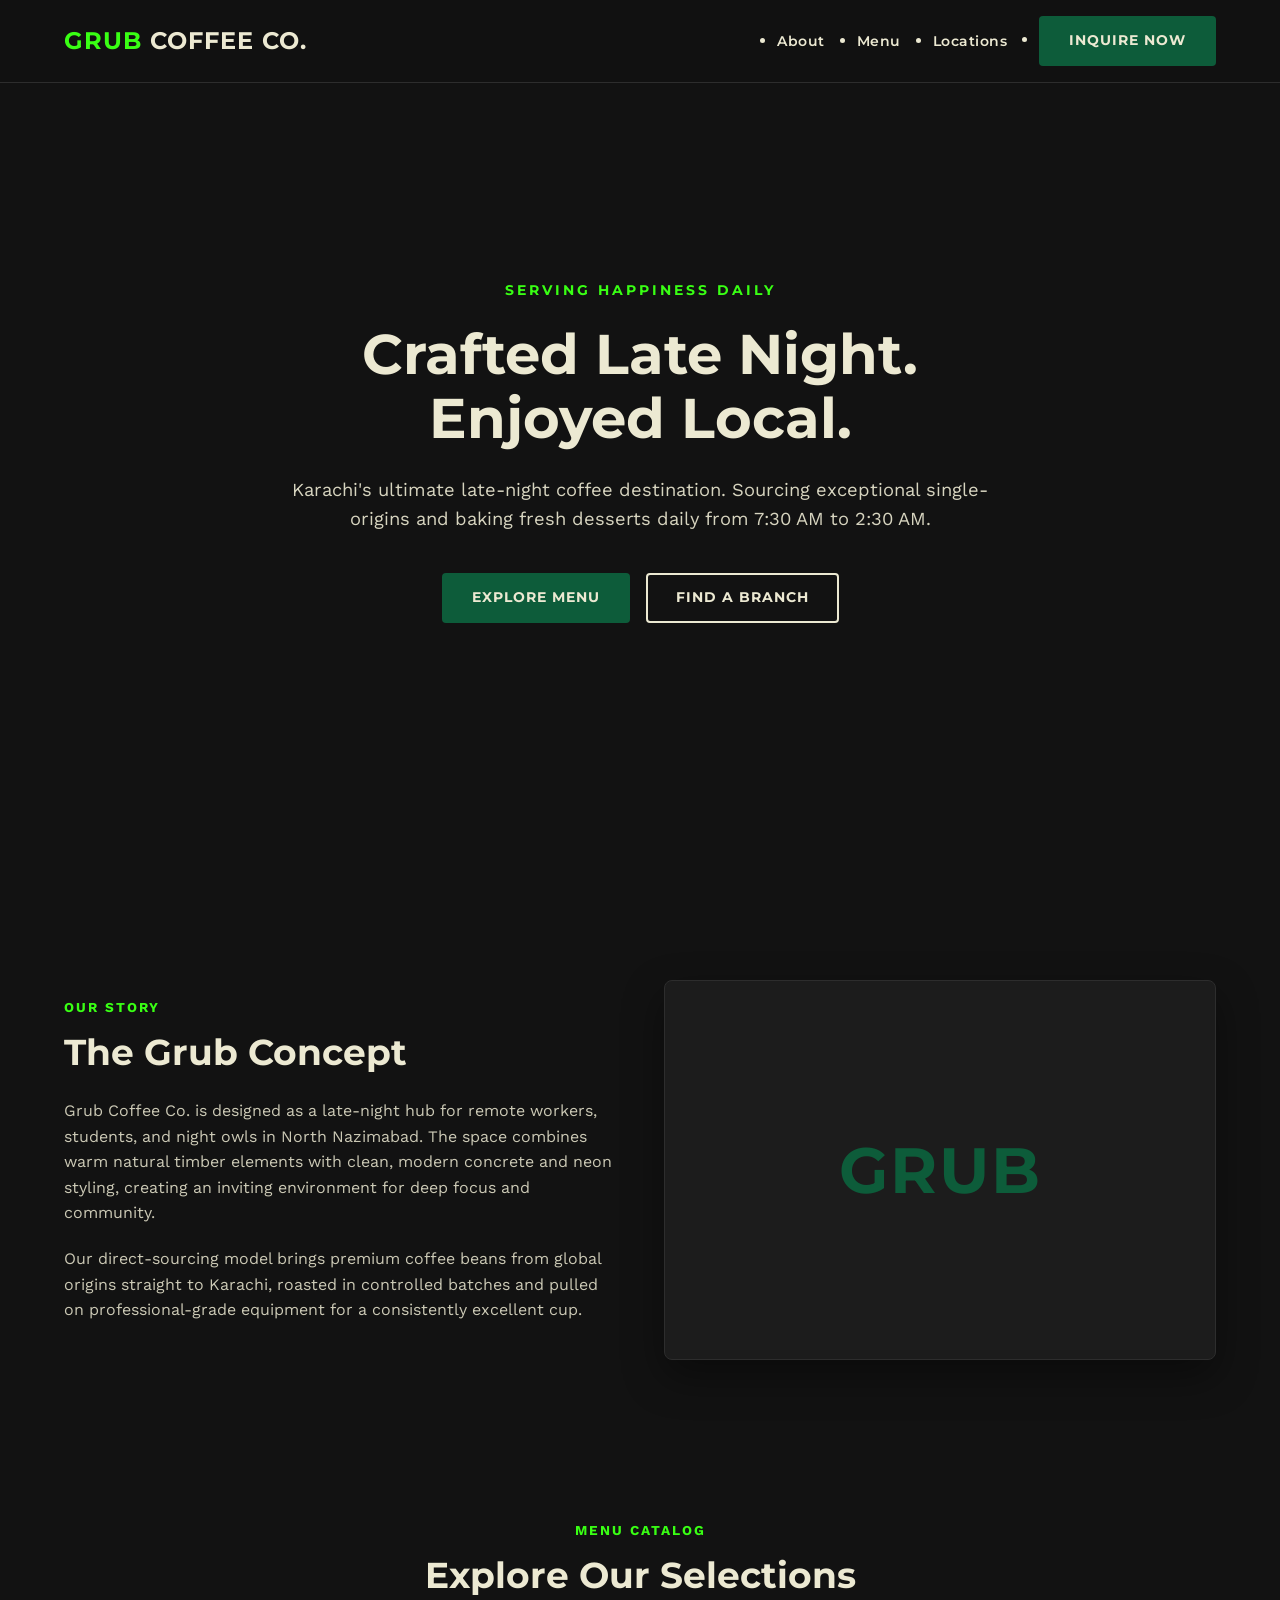
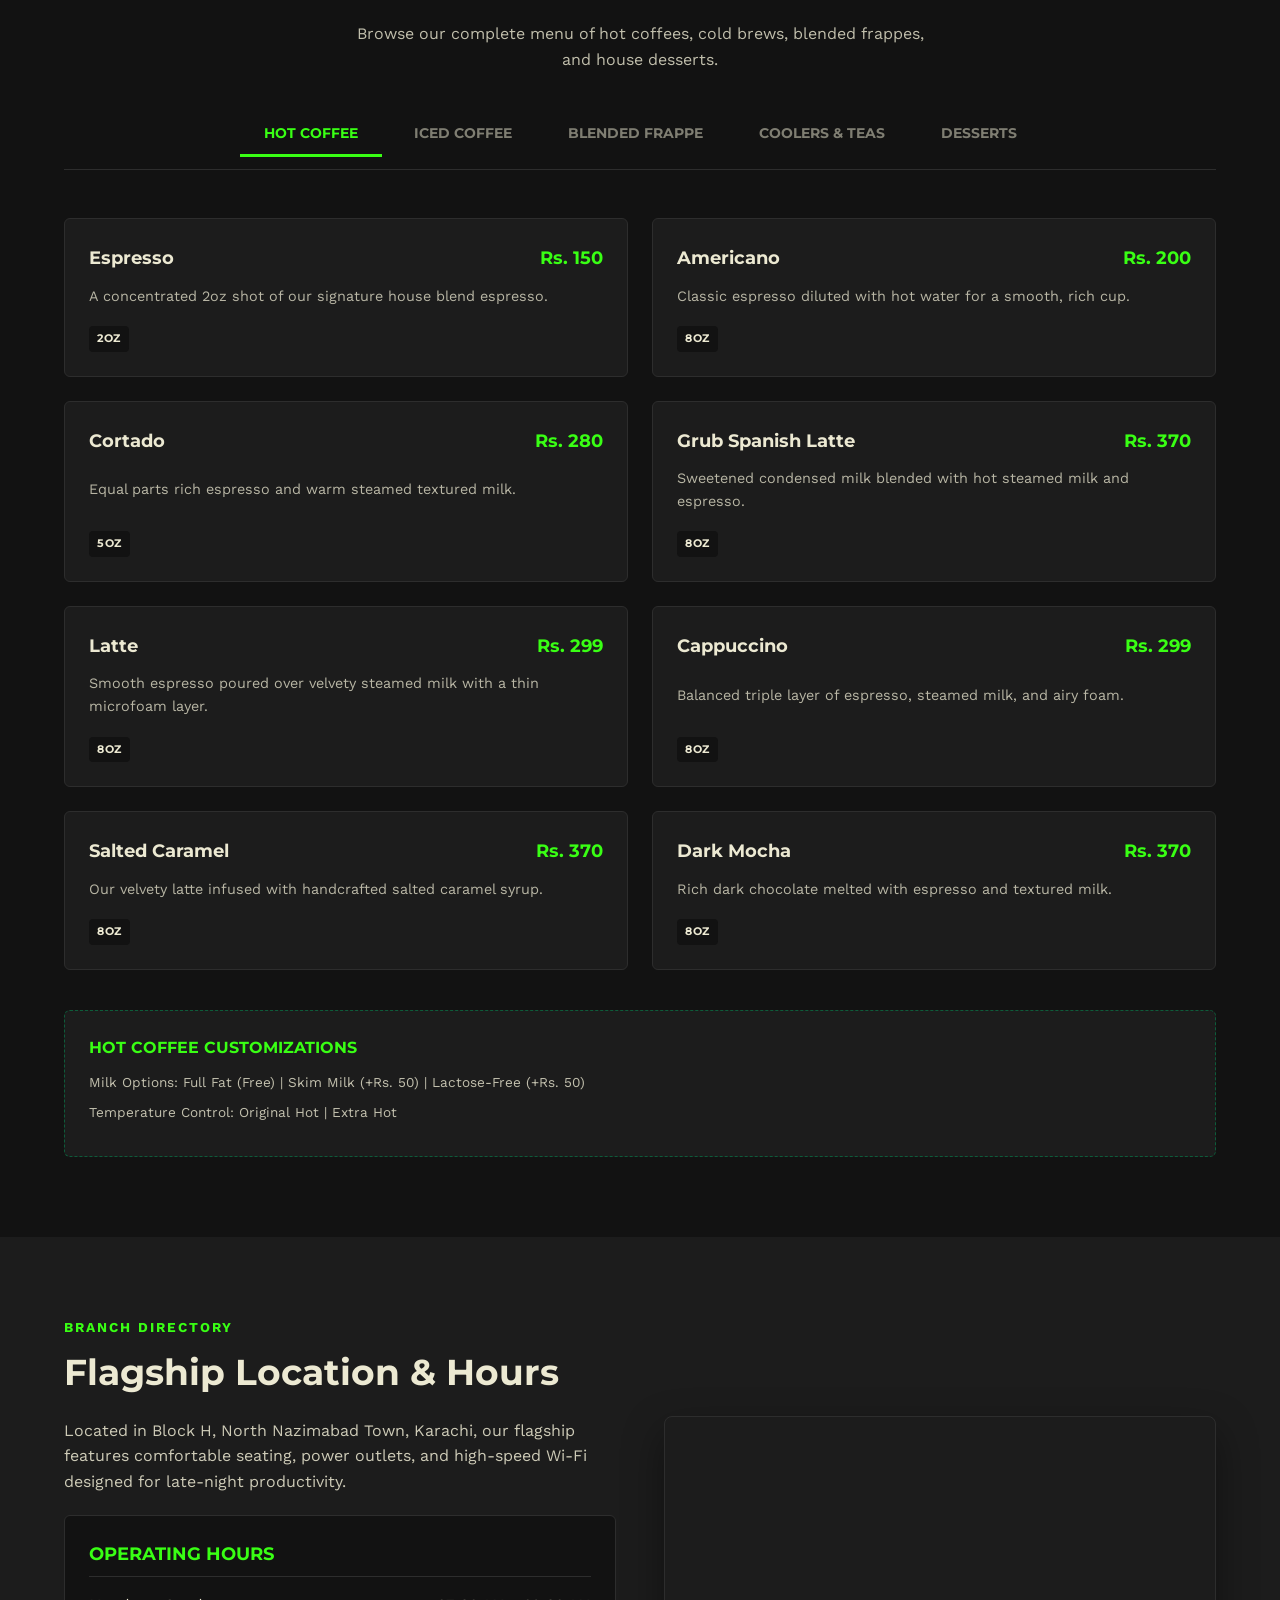
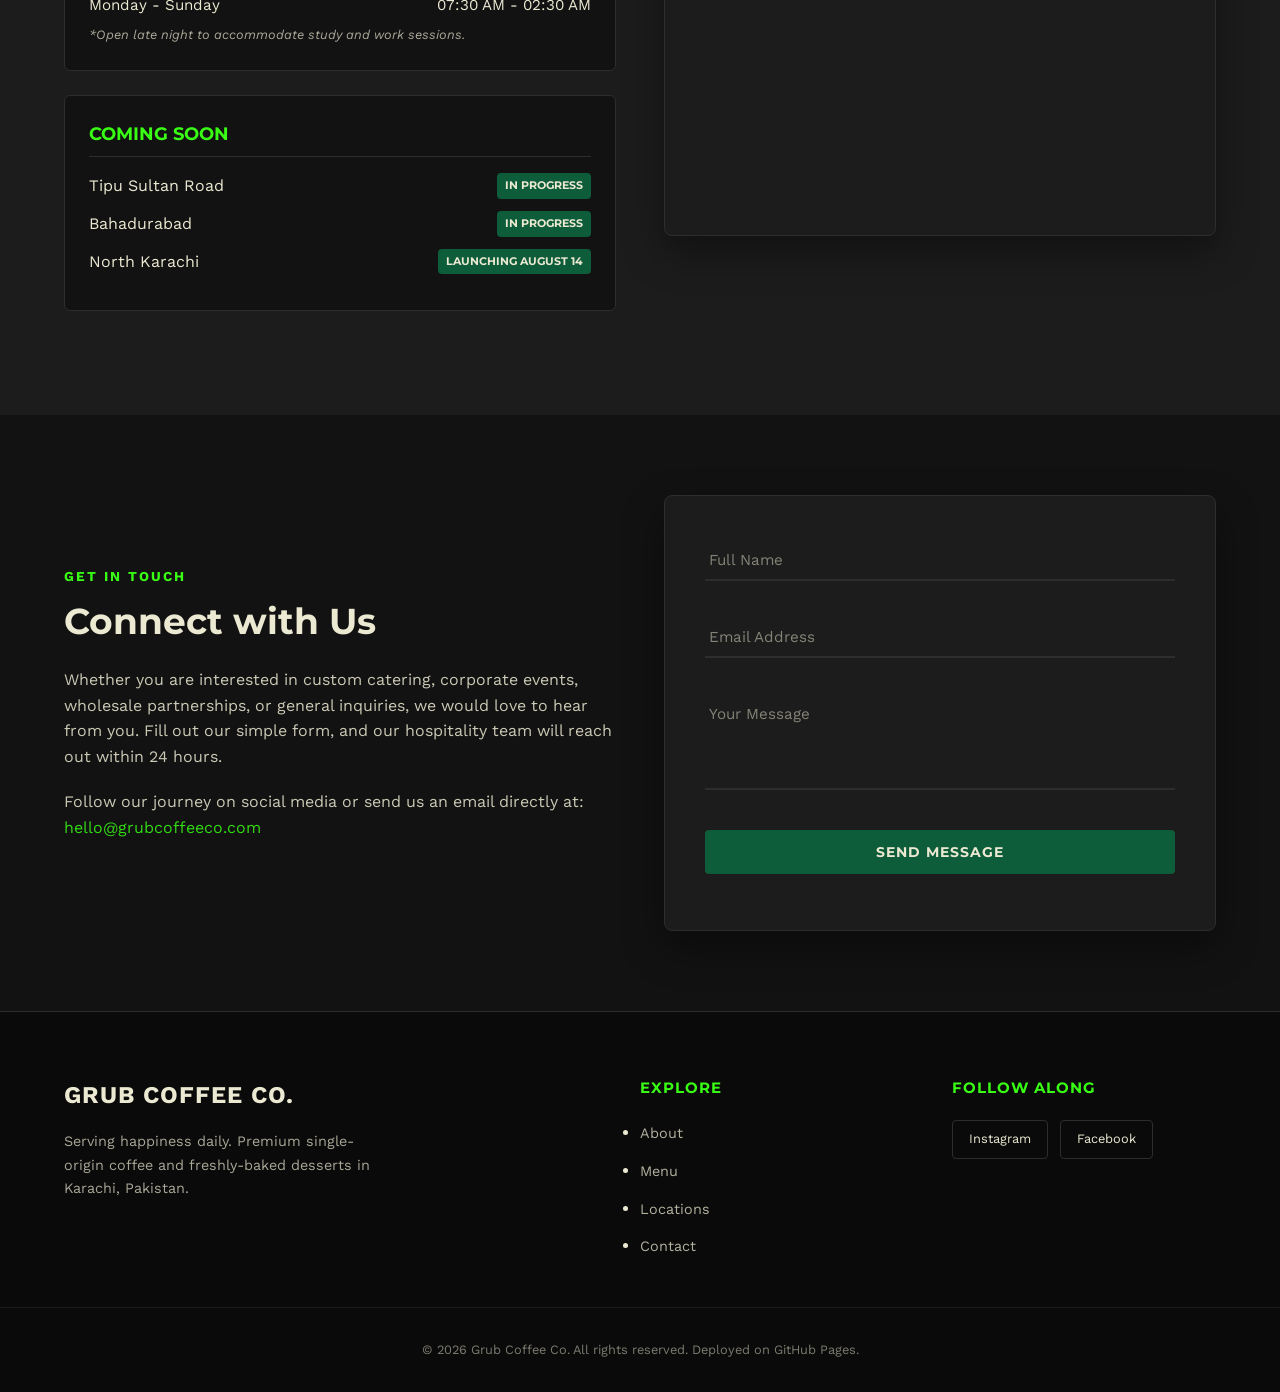
<file: index.html>
<!DOCTYPE html>
<html lang="en">
<head>
    <meta charset="UTF-8">
    <meta name="viewport" content="width=device-width, initial-scale=1.0">
    <title>Grub Coffee Co. | Serving Happiness Daily</title>
    <link rel="preconnect" href="https://fonts.googleapis.com">
    <link rel="preconnect" href="https://fonts.gstatic.com" crossorigin>
    <link href="https://fonts.googleapis.com/css2?family=Montserrat:wght@600;700&family=Work+Sans:wght@400;500;600&display=swap" rel="stylesheet">
    <link rel="stylesheet" href="style.css">
</head>
<body>

    <a href="#main-content" class="skip-link">Skip to Content</a>

    <header class="main-header">
        <div class="header-container">
            <a href="#" class="brand-logo" aria-label="Grub Coffee Co. Home">
                <span class="logo-accent">GRUB</span> COFFEE CO.
            </a>
            <nav class="desktop-nav" aria-label="Main Navigation">
                <ul class="nav-menu">
                    <li><a href="#about" class="nav-link">About</a></li>
                    <li><a href="#menu" class="nav-link">Menu</a></li>
                    <li><a href="#locations" class="nav-link">Locations</a></li>
                    <li><a href="#contact" class="btn btn-primary">Inquire Now</a></li>
                </ul>
            </nav>
            <button class="menu-toggle" id="menu-toggle-btn" aria-label="Toggle Menu" aria-expanded="false" aria-controls="mobile-drawer">
                <span class="toggle-bar"></span>
                <span class="toggle-bar"></span>
                <span class="toggle-bar"></span>
            </button>
        </div>
    </header>

    <aside class="mobile-drawer" id="mobile-drawer" aria-hidden="true">
        <nav class="mobile-nav" aria-label="Mobile Navigation">
            <ul class="mobile-menu">
                <li><a href="#about" class="mobile-link">About</a></li>
                <li><a href="#menu" class="mobile-link">Menu</a></li>
                <li><a href="#locations" class="mobile-link">Locations</a></li>
                <li><a href="#contact" class="mobile-link btn btn-primary">Inquire Now</a></li>
            </ul>
        </nav>
    </aside>

    <main id="main-content">

        <section class="hero-section">
            <div class="hero-tint"></div>
            <div class="hero-content">
                <span class="hero-tagline">Serving Happiness Daily</span>
                <h1 class="hero-heading">Crafted Late Night. Enjoyed Local.</h1>
                <p class="hero-lead">Karachi's ultimate late-night coffee destination. Sourcing exceptional single-origins and baking fresh desserts daily from 7:30 AM to 2:30 AM.</p>
                <div class="hero-actions">
                    <a href="#menu" class="btn btn-primary">Explore Menu</a>
                    <a href="#locations" class="btn btn-outline">Find A Branch</a>
                </div>
            </div>
        </section>

        <section id="about" class="about-section padding-y">
            <div class="container grid-2">
                <div class="about-info">
                    <span class="label">Our Story</span>
                    <h2 class="heading-2">The Grub Concept</h2>
                    <p class="paragraph">Grub Coffee Co. is designed as a late-night hub for remote workers, students, and night owls in North Nazimabad. The space combines warm natural timber elements with clean, modern concrete and neon styling, creating an inviting environment for deep focus and community.</p>
                    <p class="paragraph">Our direct-sourcing model brings premium coffee beans from global origins straight to Karachi, roasted in controlled batches and pulled on professional-grade equipment for a consistently excellent cup.</p>
                </div>
                <div class="about-graphic">
                    <div class="fallback-frame" aria-hidden="true">
                        <span class="fallback-logo">GRUB</span>
                    </div>
                </div>
            </div>
        </section>

        <section id="menu" class="menu-section padding-y">
            <div class="container text-center">
                <span class="label">Menu Catalog</span>
                <h2 class="heading-2">Explore Our Selections</h2>
                <p class="lead-text">Browse our complete menu of hot coffees, cold brews, blended frappes, and house desserts.</p>

                <div class="tab-list" role="tablist" aria-label="Menu Categorization">
                    <button class="tab-trigger active" role="tab" aria-selected="true" aria-controls="panel-hot" id="tab-hot-btn">Hot Coffee</button>
                    <button class="tab-trigger" role="tab" aria-selected="false" aria-controls="panel-iced" id="tab-iced-btn" tabindex="-1">Iced Coffee</button>
                    <button class="tab-trigger" role="tab" aria-selected="false" aria-controls="panel-frappe" id="tab-frappe-btn" tabindex="-1">Blended Frappe</button>
                    <button class="tab-trigger" role="tab" aria-selected="false" aria-controls="panel-beverages" id="tab-beverages-btn" tabindex="-1">Coolers & Teas</button>
                    <button class="tab-trigger" role="tab" aria-selected="false" aria-controls="panel-desserts" id="tab-desserts-btn" tabindex="-1">Desserts</button>
                </div>

                <div class="panels-container">
                    
                    <div class="menu-panel active" id="panel-hot" role="tabpanel" aria-labelledby="tab-hot-btn">
                        <div class="menu-grid">
                            <article class="menu-item-card">
                                <div class="item-header"><h3>Espresso</h3><span class="price">Rs. 150</span></div>
                                <p class="item-desc">A concentrated 2oz shot of our signature house blend espresso.</p>
                                <div class="item-footer"><span class="badge">2oz</span></div>
                            </article>
                            <article class="menu-item-card">
                                <div class="item-header"><h3>Americano</h3><span class="price">Rs. 200</span></div>
                                <p class="item-desc">Classic espresso diluted with hot water for a smooth, rich cup.</p>
                                <div class="item-footer"><span class="badge">8oz</span></div>
                            </article>
                            <article class="menu-item-card">
                                <div class="item-header"><h3>Cortado</h3><span class="price">Rs. 280</span></div>
                                <p class="item-desc">Equal parts rich espresso and warm steamed textured milk.</p>
                                <div class="item-footer"><span class="badge">5oz</span></div>
                            </article>
                            <article class="menu-item-card">
                                <div class="item-header"><h3>Grub Spanish Latte</h3><span class="price">Rs. 370</span></div>
                                <p class="item-desc">Sweetened condensed milk blended with hot steamed milk and espresso.</p>
                                <div class="item-footer"><span class="badge">8oz</span></div>
                            </article>
                            <article class="menu-item-card">
                                <div class="item-header"><h3>Latte</h3><span class="price">Rs. 299</span></div>
                                <p class="item-desc">Smooth espresso poured over velvety steamed milk with a thin microfoam layer.</p>
                                <div class="item-footer"><span class="badge">8oz</span></div>
                            </article>
                            <article class="menu-item-card">
                                <div class="item-header"><h3>Cappuccino</h3><span class="price">Rs. 299</span></div>
                                <p class="item-desc">Balanced triple layer of espresso, steamed milk, and airy foam.</p>
                                <div class="item-footer"><span class="badge">8oz</span></div>
                            </article>
                            <article class="menu-item-card">
                                <div class="item-header"><h3>Salted Caramel</h3><span class="price">Rs. 370</span></div>
                                <p class="item-desc">Our velvety latte infused with handcrafted salted caramel syrup.</p>
                                <div class="item-footer"><span class="badge">8oz</span></div>
                            </article>
                            <article class="menu-item-card">
                                <div class="item-header"><h3>Dark Mocha</h3><span class="price">Rs. 370</span></div>
                                <p class="item-desc">Rich dark chocolate melted with espresso and textured milk.</p>
                                <div class="item-footer"><span class="badge">8oz</span></div>
                            </article>
                        </div>
                        <div class="extras-box">
                            <h4>Hot Coffee Customizations</h4>
                            <p>Milk Options: Full Fat (Free) | Skim Milk (+Rs. 50) | Lactose-Free (+Rs. 50)</p>
                            <p>Temperature Control: Original Hot | Extra Hot</p>
                        </div>
                    </div>

                    <div class="menu-panel" id="panel-iced" role="tabpanel" aria-labelledby="tab-iced-btn" hidden>
                        <div class="menu-grid">
                            <article class="menu-item-card">
                                <div class="item-header"><h3>Iced Americano</h3><span class="price">Rs. 250</span></div>
                                <p class="item-desc">Espresso shots pulled over filtered cold water and ice.</p>
                                <div class="item-footer"><span class="badge">12oz</span></div>
                            </article>
                            <article class="menu-item-card">
                                <div class="item-header"><h3>Iced Latte</h3><span class="price">Rs. 350</span></div>
                                <p class="item-desc">Chilled milk over ice, capped with our double shot espresso.</p>
                                <div class="item-footer"><span class="badge">12oz</span></div>
                            </article>
                            <article class="menu-item-card">
                                <div class="item-header"><h3>Iced Grub Spanish Latte</h3><span class="price">Rs. 399</span></div>
                                <p class="item-desc">Condensed milk cream shaken with espresso and cold milk on ice.</p>
                                <div class="item-footer"><span class="badge">12oz</span></div>
                            </article>
                            <article class="menu-item-card">
                                <div class="item-header"><h3>Iced Hazelnut</h3><span class="price">Rs. 399</span></div>
                                <p class="item-desc">Sweet, nutty hazelnut syrup blended with chilled milk and espresso.</p>
                                <div class="item-footer"><span class="badge">12oz</span></div>
                            </article>
                            <article class="menu-item-card">
                                <div class="item-header"><h3>Iced Caramel</h3><span class="price">Rs. 399</span></div>
                                <p class="item-desc">Espresso and chilled milk over ice, swirled with caramel sauce.</p>
                                <div class="item-footer"><span class="badge">12oz</span></div>
                            </article>
                            <article class="menu-item-card">
                                <div class="item-header"><h3>Iced French Vanilla</h3><span class="price">Rs. 399</span></div>
                                <p class="item-desc">Smooth french vanilla bean sweet cream mixed with cold espresso.</p>
                                <div class="item-footer"><span class="badge">12oz</span></div>
                            </article>
                        </div>
                        <div class="extras-box">
                            <h4>Iced Coffee Extras</h4>
                            <p>Blended Frappe Ice Glass (+Rs. 70) | Sweet Cream Topping (+Rs. 99) | Extra Espresso Shot (+Rs. 150) | Added Syrup Flavors (+Rs. 99) | Split Cup (+Rs. 50)</p>
                        </div>
                    </div>

                    <div class="menu-panel" id="panel-frappe" role="tabpanel" aria-labelledby="tab-frappe-btn" hidden>
                        <div class="menu-grid">
                            <article class="menu-item-card">
                                <div class="item-header"><h3>Hazelnut Frappe</h3><span class="price">Rs. 499</span></div>
                                <p class="item-desc">Creamy blended hazelnut shake topped with whipped cream.</p>
                                <div class="item-footer"><span class="badge">12oz</span></div>
                            </article>
                            <article class="menu-item-card">
                                <div class="item-header"><h3>Caramel Frappe</h3><span class="price">Rs. 499</span></div>
                                <p class="item-desc">Sweet caramel sauce blended with milk, ice, and espresso powder.</p>
                                <div class="item-footer"><span class="badge">12oz</span></div>
                            </article>
                            <article class="menu-item-card">
                                <div class="item-header"><h3>Oreo Frappe</h3><span class="price">Rs. 499</span></div>
                                <p class="item-desc">Crushed Oreos blended with chocolate drizzle and sweet cream base.</p>
                                <div class="item-footer"><span class="badge">12oz</span></div>
                            </article>
                            <article class="menu-item-card">
                                <div class="item-header"><h3>Affogato</h3><span class="price">Rs. 449</span></div>
                                <p class="item-desc">A scoop of creamy vanilla ice cream drowned in a hot shot of espresso.</p>
                                <div class="item-footer"><span class="badge">12oz</span></div>
                            </article>
                            <article class="menu-item-card">
                                <div class="item-header"><h3>Dark Mocha Frappe</h3><span class="price">Rs. 499</span></div>
                                <p class="item-desc">Indulgent dark cacao blended smooth with rich espresso base and ice.</p>
                                <div class="item-footer"><span class="badge">12oz</span></div>
                            </article>
                        </div>
                        <div class="extras-box">
                            <h4>Frappe Enhancements</h4>
                            <p>Extra Cream Topping (+Rs. 99) | Double Espresso Infusion (+Rs. 150) | Add Syrup Flavour (+Rs. 99)</p>
                        </div>
                    </div>

                    <div class="menu-panel" id="panel-beverages" role="tabpanel" aria-labelledby="tab-beverages-btn" hidden>
                        <div class="menu-grid">
                            <article class="menu-item-card">
                                <div class="item-header"><h3>Peach Iced Tea</h3><span class="price">Rs. 299</span></div>
                                <p class="item-desc">Brewed black tea infused with sweet peach puree and served cold.</p>
                                <div class="item-footer"><span class="badge">12oz</span></div>
                            </article>
                            <article class="menu-item-card">
                                <div class="item-header"><h3>White Rose Mint Tea</h3><span class="price">Rs. 299</span></div>
                                <p class="item-desc">Refreshing green tea layered with white rose and mint profiles.</p>
                                <div class="item-footer"><span class="badge">12oz</span></div>
                            </article>
                            <article class="menu-item-card">
                                <div class="item-header"><h3>Peach Cooler</h3><span class="price">Rs. 299</span></div>
                                <p class="item-desc">Muddled peach, mint leaves, and carbonated soda over ice.</p>
                                <div class="item-footer"><span class="badge">12oz</span></div>
                            </article>
                            <article class="menu-item-card">
                                <div class="item-header"><h3>Blueberry Cooler</h3><span class="price">Rs. 299</span></div>
                                <p class="item-desc">Carbonated refresher infused with fresh, tart blueberry extract.</p>
                                <div class="item-footer"><span class="badge">12oz</span></div>
                            </article>
                            <article class="menu-item-card">
                                <div class="item-header"><h3>Strawberry Cooler</h3><span class="price">Rs. 299</span></div>
                                <p class="item-desc">Sweet muddled strawberry syrup shaken with mineral water and ice.</p>
                                <div class="item-footer"><span class="badge">12oz</span></div>
                            </article>
                            <article class="menu-item-card">
                                <div class="item-header"><h3>Hot Chocolate</h3><span class="price">Rs. 499</span></div>
                                <p class="item-desc">Steamed milk whisked with rich premium dark cocoa powder.</p>
                                <div class="item-footer"><span class="badge">8oz</span></div>
                            </article>
                        </div>
                    </div>

                    <div class="menu-panel" id="panel-desserts" role="tabpanel" aria-labelledby="tab-desserts-btn" hidden>
                        <div class="menu-grid">
                            <article class="menu-item-card">
                                <div class="item-header"><h3>Butter Croissant</h3><span class="price">Rs. 150</span></div>
                                <p class="item-desc">Flaky, light, layered French-style pastry made with rich butter.</p>
                                <div class="item-footer"><span class="badge">60 gm</span></div>
                            </article>
                            <article class="menu-item-card">
                                <div class="item-header"><h3>Banana Bread Slice</h3><span class="price">Rs. 250</span></div>
                                <p class="item-desc">Dense, moist cake slice packed with sweet ripe bananas.</p>
                                <div class="item-footer"><span class="badge">Slice</span></div>
                            </article>
                            <article class="menu-item-card">
                                <div class="item-header"><h3>Plain Glazed Donut</h3><span class="price">Rs. 150</span></div>
                                <p class="item-desc">Soft, pillowy ring donut coated in a sweet sugar glaze.</p>
                                <div class="item-footer"><span class="badge">Standard</span></div>
                            </article>
                            <article class="menu-item-card">
                                <div class="item-header"><h3>Nutella Donut Regular</h3><span class="price">Rs. 350</span></div>
                                <p class="item-desc">Our signature ring donut topped with a generous layer of Nutella spread.</p>
                                <div class="item-footer"><span class="badge">Standard</span></div>
                            </article>
                            <article class="menu-item-card">
                                <div class="item-header"><h3>Banana Muffin</h3><span class="price">Rs. 300</span></div>
                                <p class="item-desc">Moist, fluffy muffin baked with banana pieces and a crumbly topping.</p>
                                <div class="item-footer"><span class="badge">Muffin</span></div>
                            </article>
                            <article class="menu-item-card">
                                <div class="item-header"><h3>Chocolate Muffin</h3><span class="price">Rs. 450</span></div>
                                <p class="item-desc">Rich double chocolate muffin loaded with semi-sweet chocolate chips.</p>
                                <div class="item-footer"><span class="badge">Muffin</span></div>
                            </article>
                            <article class="menu-item-card">
                                <div class="item-header"><h3>Double Chocolate Cookie</h3><span class="price">Rs. 300</span></div>
                                <p class="item-desc">Soft, chewy chocolate cookie loaded with sweet white and dark chips.</p>
                                <div class="item-footer"><span class="badge">Cookie</span></div>
                            </article>
                            <article class="menu-item-card">
                                <div class="item-header"><h3>Red Velvet Cookie</h3><span class="price">Rs. 250</span></div>
                                <p class="item-desc">Classic red velvet cookie with cocoa hints and white chocolate cream.</p>
                                <div class="item-footer"><span class="badge">Cookie</span></div>
                            </article>
                        </div>
                    </div>

                </div>
            </div>
        </section>

        <section id="locations" class="locations-section padding-y bg-alt">
            <div class="container grid-2">
                <div class="location-details">
                    <span class="label">Branch Directory</span>
                    <h2 class="heading-2">Flagship Location & Hours</h2>
                    <p class="paragraph">Located in Block H, North Nazimabad Town, Karachi, our flagship features comfortable seating, power outlets, and high-speed Wi-Fi designed for late-night productivity.</p>
                    
                    <div class="hours-card-box">
                        <h3>Operating Hours</h3>
                        <div class="hours-data"><span>Monday - Sunday</span><span>07:30 AM - 02:30 AM</span></div>
                        <p class="hours-sub">*Open late night to accommodate study and work sessions.</p>
                    </div>

                    <div class="branches-announced">
                        <h3>Coming Soon</h3>
                        <div class="upcoming-item"><span>Tipu Sultan Road</span><span class="tag">In Progress</span></div>
                        <div class="upcoming-item"><span>Bahadurabad</span><span class="tag">In Progress</span></div>
                        <div class="upcoming-item"><span>North Karachi</span><span class="tag">Launching August 14</span></div>
                    </div>
                </div>
                <div class="map-wrapper">
                    <iframe 
                        title="Grub Coffee Co. North Nazimabad"
                        src="https://maps.google.com/maps?width=100%25&amp;height=400&amp;hl=en&amp;q=B%20117,%201%20Shahrah-e-Jahangir%20Rd,%20opposite%20to%20Haveli,%20Block%20H%20North%20Nazimabad%20Town,%20Karachi&amp;t=&amp;z=15&amp;ie=UTF8&amp;iwloc=B&amp;output=embed"
                        class="styled-map" 
                        allowfullscreen="" 
                        loading="lazy">
                    </iframe>
                </div>
            </div>
        </section>

        <section id="contact" class="contact-section padding-y">
            <div class="container grid-2">
                <div class="contact-pitch">
                    <span class="label">Get in Touch</span>
                    <h2 class="heading-2">Connect with Us</h2>
                    <p class="paragraph">Whether you are interested in custom catering, corporate events, wholesale partnerships, or general inquiries, we would love to hear from you. Fill out our simple form, and our hospitality team will reach out within 24 hours.</p>
                    <p class="paragraph">Follow our journey on social media or send us an email directly at: <a href="mailto:hello@grubcoffeeco.com" class="text-link">hello@grubcoffeeco.com</a></p>
                </div>
                <form class="clean-form" id="contact-form">
                    <div class="form-row">
                        <input type="text" id="name" name="name" required placeholder=" ">
                        <label for="name">Full Name</label>
                    </div>
                    <div class="form-row">
                        <input type="email" id="email" name="email" required placeholder=" ">
                        <label for="email">Email Address</label>
                    </div>
                    <div class="form-row">
                        <textarea id="message" name="message" required placeholder=" "></textarea>
                        <label for="message">Your Message</label>
                    </div>
                    <button type="submit" class="btn btn-primary btn-full">Send Message</button>
                    <div class="status-box" id="form-feedback-box" role="alert" aria-live="polite"></div>
                </form>
            </div>
        </section>

    </main>

    <footer class="main-footer">
        <div class="container footer-grid">
            <div class="footer-brand">
                <span class="footer-logo">GRUB COFFEE CO.</span>
                <p class="footer-tag">Serving happiness daily. Premium single-origin coffee and freshly-baked desserts in Karachi, Pakistan.</p>
            </div>
            <div class="footer-nav">
                <h4>Explore</h4>
                <ul class="footer-menu">
                    <li><a href="#about">About</a></li>
                    <li><a href="#menu">Menu</a></li>
                    <li><a href="#locations">Locations</a></li>
                    <li><a href="#contact">Contact</a></li>
                </ul>
            </div>
            <div class="footer-social">
                <h4>Follow Along</h4>
                <div class="social-row">
                    <a href="https://instagram.com/grubcoffeeco" class="social-btn" target="_blank" rel="noopener">Instagram</a>
                    <a href="https://facebook.com" class="social-btn" target="_blank" rel="noopener">Facebook</a>
                </div>
            </div>
        </div>
        <div class="footer-meta text-center">
            <p>&copy; 2026 Grub Coffee Co. All rights reserved. Deployed on GitHub Pages.</p>
        </div>
    </footer>

    <script src="script.js"></script>
</body>
</html>
</file>
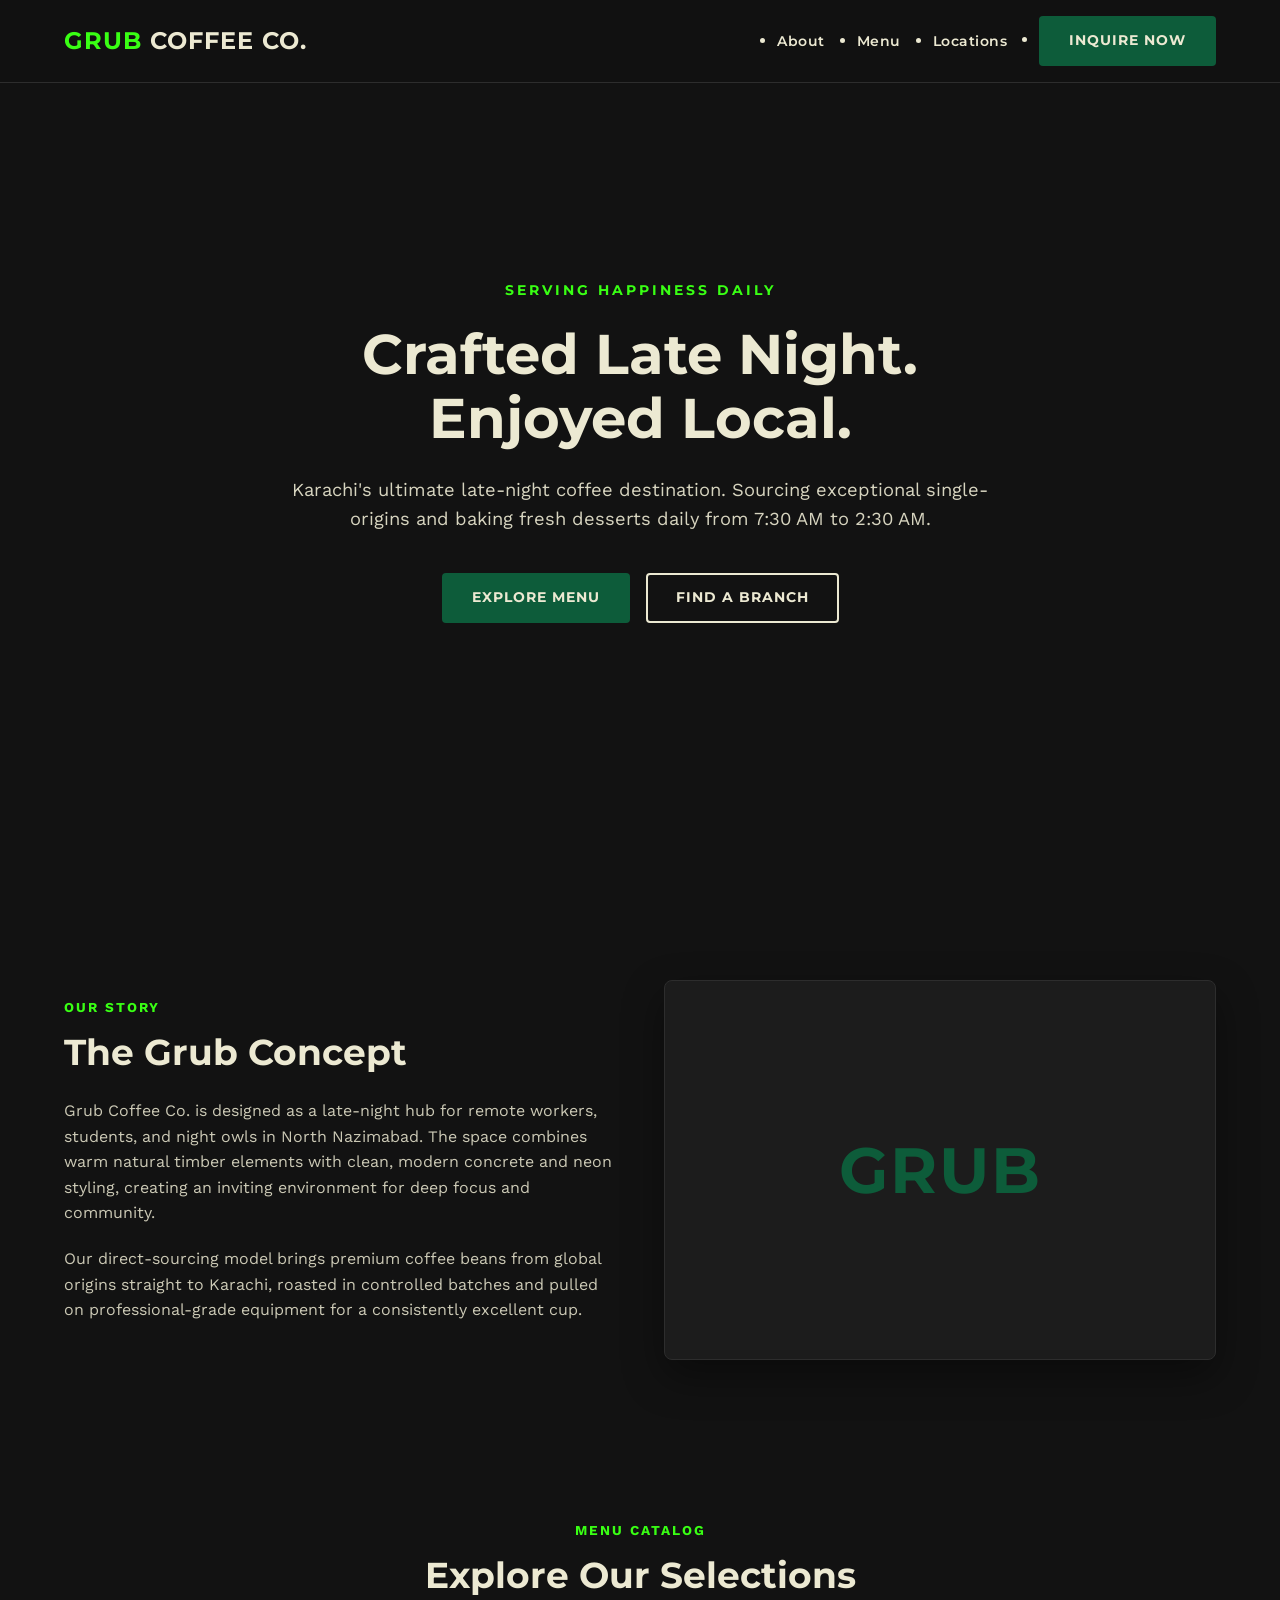
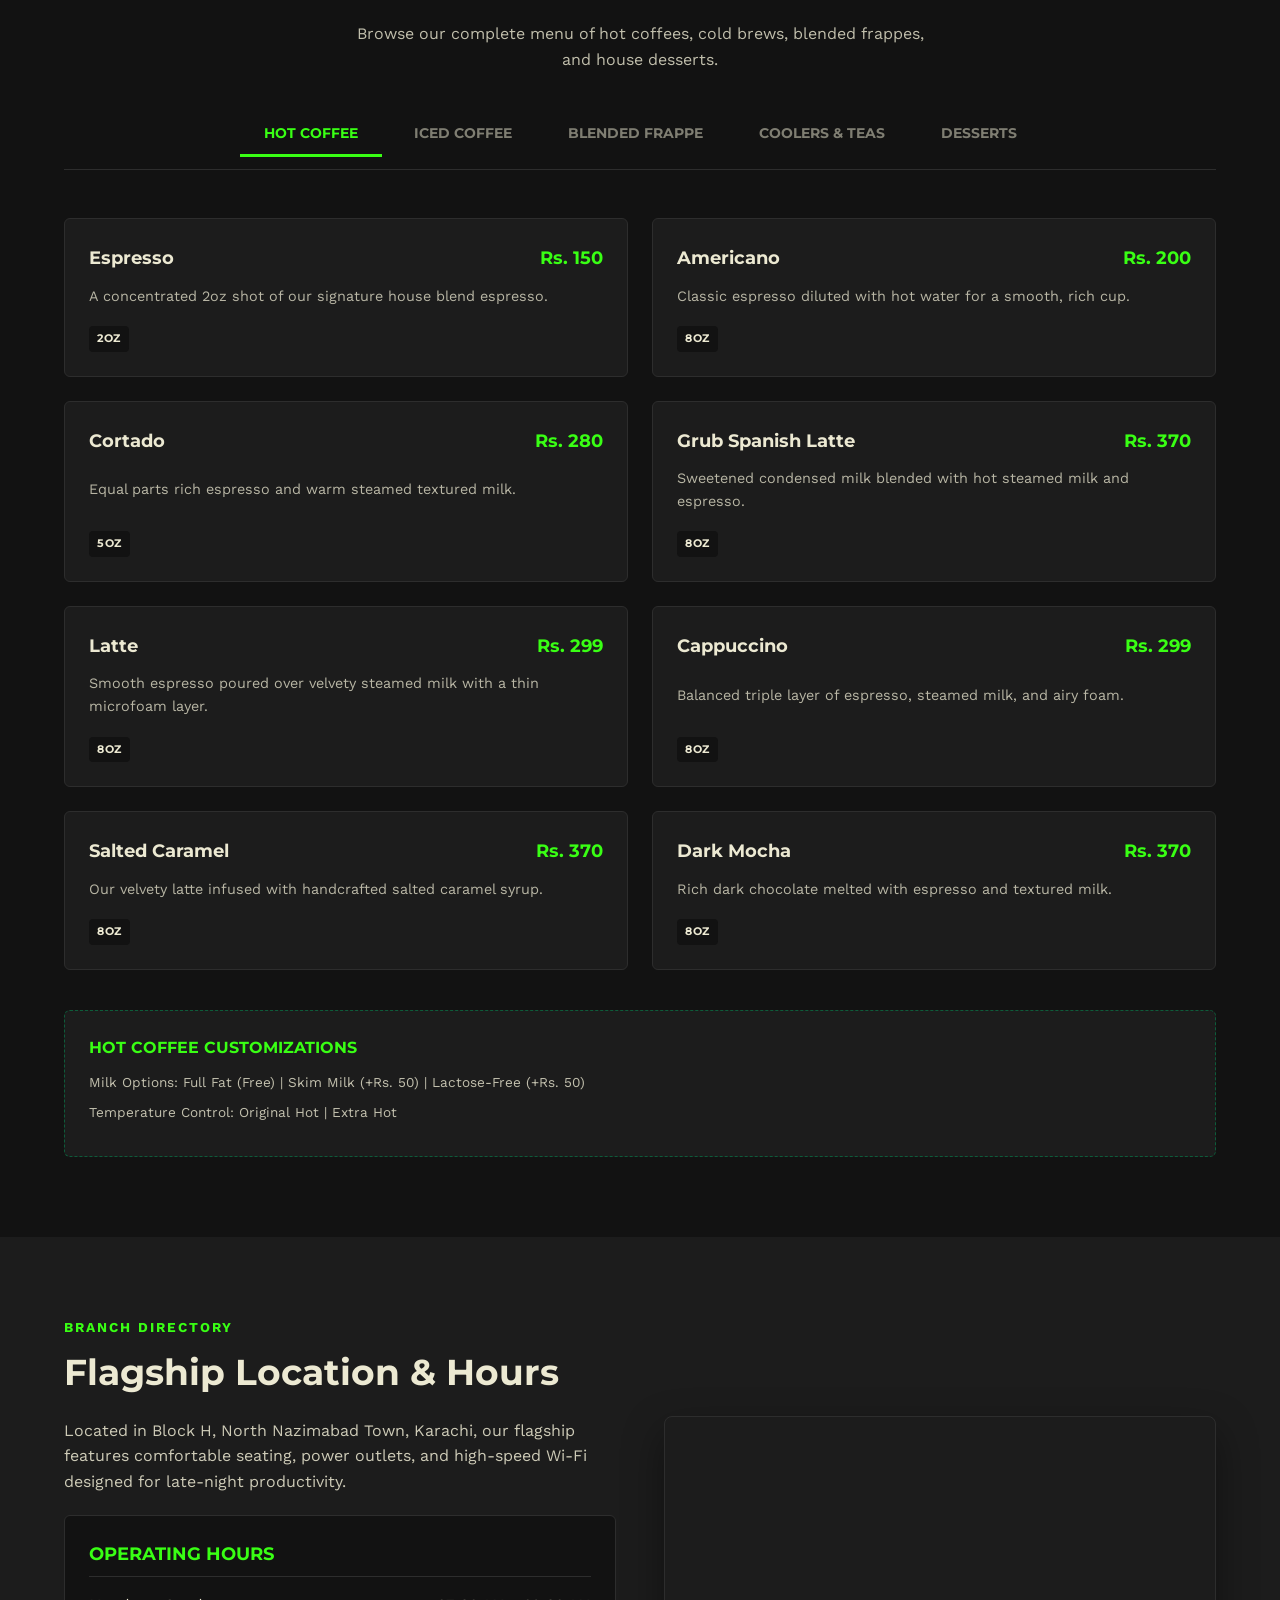
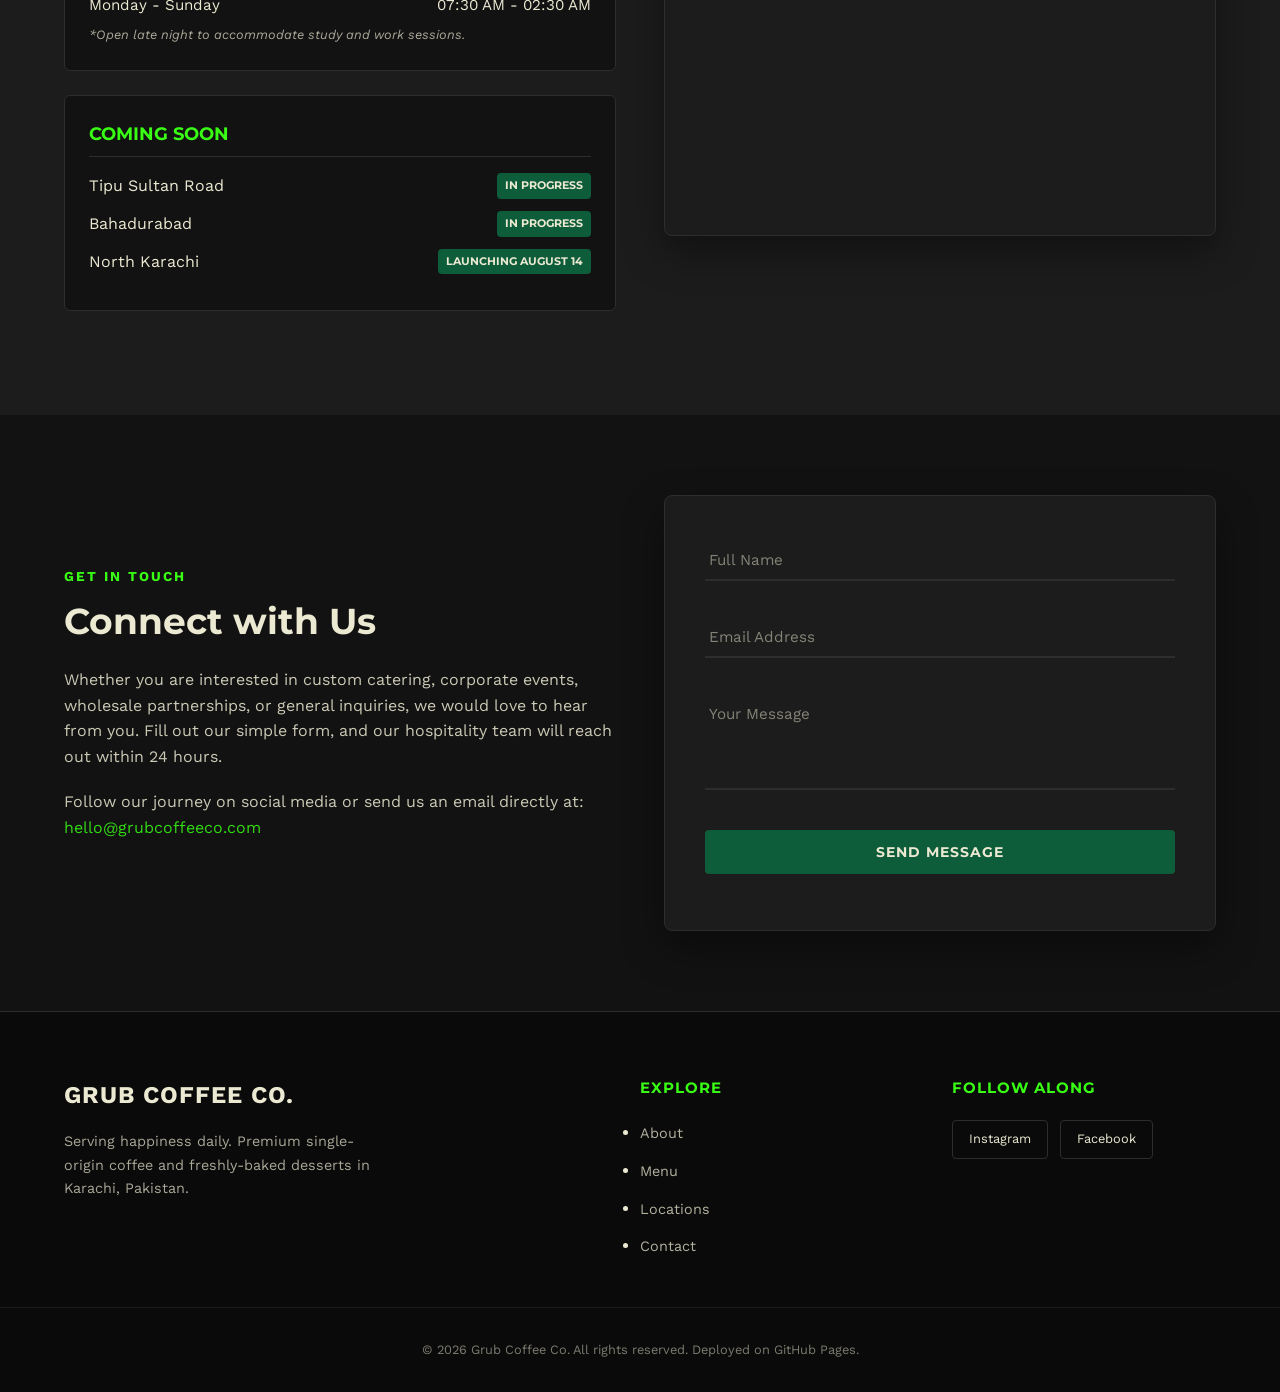
<file: index.html.html>
<!DOCTYPE html>
<html lang="en">
<head>
    <meta charset="UTF-8">
    <meta name="viewport" content="width=device-width, initial-scale=1.0">
    <title>Grub Coffee Co. | Serving Happiness Daily</title>
    <link rel="preconnect" href="https://fonts.googleapis.com">
    <link rel="preconnect" href="https://fonts.gstatic.com" crossorigin>
    <link href="https://fonts.googleapis.com/css2?family=Montserrat:wght@600;700&family=Work+Sans:wght@400;500;600&display=swap" rel="stylesheet">
    <link rel="stylesheet" href="style.css">
</head>
<body>

    <a href="#main-content" class="skip-link">Skip to Content</a>

    <header class="main-header">
        <div class="header-container">
            <a href="#" class="brand-logo" aria-label="Grub Coffee Co. Home">
                <span class="logo-accent">GRUB</span> COFFEE CO.
            </a>
            <nav class="desktop-nav" aria-label="Main Navigation">
                <ul class="nav-menu">
                    <li><a href="#about" class="nav-link">About</a></li>
                    <li><a href="#menu" class="nav-link">Menu</a></li>
                    <li><a href="#locations" class="nav-link">Locations</a></li>
                    <li><a href="#contact" class="btn btn-primary">Inquire Now</a></li>
                </ul>
            </nav>
            <button class="menu-toggle" id="menu-toggle-btn" aria-label="Toggle Menu" aria-expanded="false" aria-controls="mobile-drawer">
                <span class="toggle-bar"></span>
                <span class="toggle-bar"></span>
                <span class="toggle-bar"></span>
            </button>
        </div>
    </header>

    <aside class="mobile-drawer" id="mobile-drawer" aria-hidden="true">
        <nav class="mobile-nav" aria-label="Mobile Navigation">
            <ul class="mobile-menu">
                <li><a href="#about" class="mobile-link">About</a></li>
                <li><a href="#menu" class="mobile-link">Menu</a></li>
                <li><a href="#locations" class="mobile-link">Locations</a></li>
                <li><a href="#contact" class="mobile-link btn btn-primary">Inquire Now</a></li>
            </ul>
        </nav>
    </aside>

    <main id="main-content">

        <section class="hero-section">
            <div class="hero-tint"></div>
            <div class="hero-content">
                <span class="hero-tagline">Serving Happiness Daily</span>
                <h1 class="hero-heading">Crafted Late Night. Enjoyed Local.</h1>
                <p class="hero-lead">Karachi's ultimate late-night coffee destination. Sourcing exceptional single-origins and baking fresh desserts daily from 7:30 AM to 2:30 AM.</p>
                <div class="hero-actions">
                    <a href="#menu" class="btn btn-primary">Explore Menu</a>
                    <a href="#locations" class="btn btn-outline">Find A Branch</a>
                </div>
            </div>
        </section>

        <section id="about" class="about-section padding-y">
            <div class="container grid-2">
                <div class="about-info">
                    <span class="label">Our Story</span>
                    <h2 class="heading-2">The Grub Concept</h2>
                    <p class="paragraph">Grub Coffee Co. is designed as a late-night hub for remote workers, students, and night owls in North Nazimabad. The space combines warm natural timber elements with clean, modern concrete and neon styling, creating an inviting environment for deep focus and community.</p>
                    <p class="paragraph">Our direct-sourcing model brings premium coffee beans from global origins straight to Karachi, roasted in controlled batches and pulled on professional-grade equipment for a consistently excellent cup.</p>
                </div>
                <div class="about-graphic">
                    <div class="fallback-frame" aria-hidden="true">
                        <span class="fallback-logo">GRUB</span>
                    </div>
                </div>
            </div>
        </section>

        <section id="menu" class="menu-section padding-y">
            <div class="container text-center">
                <span class="label">Menu Catalog</span>
                <h2 class="heading-2">Explore Our Selections</h2>
                <p class="lead-text">Browse our complete menu of hot coffees, cold brews, blended frappes, and house desserts.</p>

                <div class="tab-list" role="tablist" aria-label="Menu Categorization">
                    <button class="tab-trigger active" role="tab" aria-selected="true" aria-controls="panel-hot" id="tab-hot-btn">Hot Coffee</button>
                    <button class="tab-trigger" role="tab" aria-selected="false" aria-controls="panel-iced" id="tab-iced-btn" tabindex="-1">Iced Coffee</button>
                    <button class="tab-trigger" role="tab" aria-selected="false" aria-controls="panel-frappe" id="tab-frappe-btn" tabindex="-1">Blended Frappe</button>
                    <button class="tab-trigger" role="tab" aria-selected="false" aria-controls="panel-beverages" id="tab-beverages-btn" tabindex="-1">Coolers & Teas</button>
                    <button class="tab-trigger" role="tab" aria-selected="false" aria-controls="panel-desserts" id="tab-desserts-btn" tabindex="-1">Desserts</button>
                </div>

                <div class="panels-container">
                    
                    <div class="menu-panel active" id="panel-hot" role="tabpanel" aria-labelledby="tab-hot-btn">
                        <div class="menu-grid">
                            <article class="menu-item-card">
                                <div class="item-header"><h3>Espresso</h3><span class="price">Rs. 150</span></div>
                                <p class="item-desc">A concentrated 2oz shot of our signature house blend espresso.</p>
                                <div class="item-footer"><span class="badge">2oz</span></div>
                            </article>
                            <article class="menu-item-card">
                                <div class="item-header"><h3>Americano</h3><span class="price">Rs. 200</span></div>
                                <p class="item-desc">Classic espresso diluted with hot water for a smooth, rich cup.</p>
                                <div class="item-footer"><span class="badge">8oz</span></div>
                            </article>
                            <article class="menu-item-card">
                                <div class="item-header"><h3>Cortado</h3><span class="price">Rs. 280</span></div>
                                <p class="item-desc">Equal parts rich espresso and warm steamed textured milk.</p>
                                <div class="item-footer"><span class="badge">5oz</span></div>
                            </article>
                            <article class="menu-item-card">
                                <div class="item-header"><h3>Grub Spanish Latte</h3><span class="price">Rs. 370</span></div>
                                <p class="item-desc">Sweetened condensed milk blended with hot steamed milk and espresso.</p>
                                <div class="item-footer"><span class="badge">8oz</span></div>
                            </article>
                            <article class="menu-item-card">
                                <div class="item-header"><h3>Latte</h3><span class="price">Rs. 299</span></div>
                                <p class="item-desc">Smooth espresso poured over velvety steamed milk with a thin microfoam layer.</p>
                                <div class="item-footer"><span class="badge">8oz</span></div>
                            </article>
                            <article class="menu-item-card">
                                <div class="item-header"><h3>Cappuccino</h3><span class="price">Rs. 299</span></div>
                                <p class="item-desc">Balanced triple layer of espresso, steamed milk, and airy foam.</p>
                                <div class="item-footer"><span class="badge">8oz</span></div>
                            </article>
                            <article class="menu-item-card">
                                <div class="item-header"><h3>Salted Caramel</h3><span class="price">Rs. 370</span></div>
                                <p class="item-desc">Our velvety latte infused with handcrafted salted caramel syrup.</p>
                                <div class="item-footer"><span class="badge">8oz</span></div>
                            </article>
                            <article class="menu-item-card">
                                <div class="item-header"><h3>Dark Mocha</h3><span class="price">Rs. 370</span></div>
                                <p class="item-desc">Rich dark chocolate melted with espresso and textured milk.</p>
                                <div class="item-footer"><span class="badge">8oz</span></div>
                            </article>
                        </div>
                        <div class="extras-box">
                            <h4>Hot Coffee Customizations</h4>
                            <p>Milk Options: Full Fat (Free) | Skim Milk (+Rs. 50) | Lactose-Free (+Rs. 50)</p>
                            <p>Temperature Control: Original Hot | Extra Hot</p>
                        </div>
                    </div>

                    <div class="menu-panel" id="panel-iced" role="tabpanel" aria-labelledby="tab-iced-btn" hidden>
                        <div class="menu-grid">
                            <article class="menu-item-card">
                                <div class="item-header"><h3>Iced Americano</h3><span class="price">Rs. 250</span></div>
                                <p class="item-desc">Espresso shots pulled over filtered cold water and ice.</p>
                                <div class="item-footer"><span class="badge">12oz</span></div>
                            </article>
                            <article class="menu-item-card">
                                <div class="item-header"><h3>Iced Latte</h3><span class="price">Rs. 350</span></div>
                                <p class="item-desc">Chilled milk over ice, capped with our double shot espresso.</p>
                                <div class="item-footer"><span class="badge">12oz</span></div>
                            </article>
                            <article class="menu-item-card">
                                <div class="item-header"><h3>Iced Grub Spanish Latte</h3><span class="price">Rs. 399</span></div>
                                <p class="item-desc">Condensed milk cream shaken with espresso and cold milk on ice.</p>
                                <div class="item-footer"><span class="badge">12oz</span></div>
                            </article>
                            <article class="menu-item-card">
                                <div class="item-header"><h3>Iced Hazelnut</h3><span class="price">Rs. 399</span></div>
                                <p class="item-desc">Sweet, nutty hazelnut syrup blended with chilled milk and espresso.</p>
                                <div class="item-footer"><span class="badge">12oz</span></div>
                            </article>
                            <article class="menu-item-card">
                                <div class="item-header"><h3>Iced Caramel</h3><span class="price">Rs. 399</span></div>
                                <p class="item-desc">Espresso and chilled milk over ice, swirled with caramel sauce.</p>
                                <div class="item-footer"><span class="badge">12oz</span></div>
                            </article>
                            <article class="menu-item-card">
                                <div class="item-header"><h3>Iced French Vanilla</h3><span class="price">Rs. 399</span></div>
                                <p class="item-desc">Smooth french vanilla bean sweet cream mixed with cold espresso.</p>
                                <div class="item-footer"><span class="badge">12oz</span></div>
                            </article>
                        </div>
                        <div class="extras-box">
                            <h4>Iced Coffee Extras</h4>
                            <p>Blended Frappe Ice Glass (+Rs. 70) | Sweet Cream Topping (+Rs. 99) | Extra Espresso Shot (+Rs. 150) | Added Syrup Flavors (+Rs. 99) | Split Cup (+Rs. 50)</p>
                        </div>
                    </div>

                    <div class="menu-panel" id="panel-frappe" role="tabpanel" aria-labelledby="tab-frappe-btn" hidden>
                        <div class="menu-grid">
                            <article class="menu-item-card">
                                <div class="item-header"><h3>Hazelnut Frappe</h3><span class="price">Rs. 499</span></div>
                                <p class="item-desc">Creamy blended hazelnut shake topped with whipped cream.</p>
                                <div class="item-footer"><span class="badge">12oz</span></div>
                            </article>
                            <article class="menu-item-card">
                                <div class="item-header"><h3>Caramel Frappe</h3><span class="price">Rs. 499</span></div>
                                <p class="item-desc">Sweet caramel sauce blended with milk, ice, and espresso powder.</p>
                                <div class="item-footer"><span class="badge">12oz</span></div>
                            </article>
                            <article class="menu-item-card">
                                <div class="item-header"><h3>Oreo Frappe</h3><span class="price">Rs. 499</span></div>
                                <p class="item-desc">Crushed Oreos blended with chocolate drizzle and sweet cream base.</p>
                                <div class="item-footer"><span class="badge">12oz</span></div>
                            </article>
                            <article class="menu-item-card">
                                <div class="item-header"><h3>Affogato</h3><span class="price">Rs. 449</span></div>
                                <p class="item-desc">A scoop of creamy vanilla ice cream drowned in a hot shot of espresso.</p>
                                <div class="item-footer"><span class="badge">12oz</span></div>
                            </article>
                            <article class="menu-item-card">
                                <div class="item-header"><h3>Dark Mocha Frappe</h3><span class="price">Rs. 499</span></div>
                                <p class="item-desc">Indulgent dark cacao blended smooth with rich espresso base and ice.</p>
                                <div class="item-footer"><span class="badge">12oz</span></div>
                            </article>
                        </div>
                        <div class="extras-box">
                            <h4>Frappe Enhancements</h4>
                            <p>Extra Cream Topping (+Rs. 99) | Double Espresso Infusion (+Rs. 150) | Add Syrup Flavour (+Rs. 99)</p>
                        </div>
                    </div>

                    <div class="menu-panel" id="panel-beverages" role="tabpanel" aria-labelledby="tab-beverages-btn" hidden>
                        <div class="menu-grid">
                            <article class="menu-item-card">
                                <div class="item-header"><h3>Peach Iced Tea</h3><span class="price">Rs. 299</span></div>
                                <p class="item-desc">Brewed black tea infused with sweet peach puree and served cold.</p>
                                <div class="item-footer"><span class="badge">12oz</span></div>
                            </article>
                            <article class="menu-item-card">
                                <div class="item-header"><h3>White Rose Mint Tea</h3><span class="price">Rs. 299</span></div>
                                <p class="item-desc">Refreshing green tea layered with white rose and mint profiles.</p>
                                <div class="item-footer"><span class="badge">12oz</span></div>
                            </article>
                            <article class="menu-item-card">
                                <div class="item-header"><h3>Peach Cooler</h3><span class="price">Rs. 299</span></div>
                                <p class="item-desc">Muddled peach, mint leaves, and carbonated soda over ice.</p>
                                <div class="item-footer"><span class="badge">12oz</span></div>
                            </article>
                            <article class="menu-item-card">
                                <div class="item-header"><h3>Blueberry Cooler</h3><span class="price">Rs. 299</span></div>
                                <p class="item-desc">Carbonated refresher infused with fresh, tart blueberry extract.</p>
                                <div class="item-footer"><span class="badge">12oz</span></div>
                            </article>
                            <article class="menu-item-card">
                                <div class="item-header"><h3>Strawberry Cooler</h3><span class="price">Rs. 299</span></div>
                                <p class="item-desc">Sweet muddled strawberry syrup shaken with mineral water and ice.</p>
                                <div class="item-footer"><span class="badge">12oz</span></div>
                            </article>
                            <article class="menu-item-card">
                                <div class="item-header"><h3>Hot Chocolate</h3><span class="price">Rs. 499</span></div>
                                <p class="item-desc">Steamed milk whisked with rich premium dark cocoa powder.</p>
                                <div class="item-footer"><span class="badge">8oz</span></div>
                            </article>
                        </div>
                    </div>

                    <div class="menu-panel" id="panel-desserts" role="tabpanel" aria-labelledby="tab-desserts-btn" hidden>
                        <div class="menu-grid">
                            <article class="menu-item-card">
                                <div class="item-header"><h3>Butter Croissant</h3><span class="price">Rs. 150</span></div>
                                <p class="item-desc">Flaky, light, layered French-style pastry made with rich butter.</p>
                                <div class="item-footer"><span class="badge">60 gm</span></div>
                            </article>
                            <article class="menu-item-card">
                                <div class="item-header"><h3>Banana Bread Slice</h3><span class="price">Rs. 250</span></div>
                                <p class="item-desc">Dense, moist cake slice packed with sweet ripe bananas.</p>
                                <div class="item-footer"><span class="badge">Slice</span></div>
                            </article>
                            <article class="menu-item-card">
                                <div class="item-header"><h3>Plain Glazed Donut</h3><span class="price">Rs. 150</span></div>
                                <p class="item-desc">Soft, pillowy ring donut coated in a sweet sugar glaze.</p>
                                <div class="item-footer"><span class="badge">Standard</span></div>
                            </article>
                            <article class="menu-item-card">
                                <div class="item-header"><h3>Nutella Donut Regular</h3><span class="price">Rs. 350</span></div>
                                <p class="item-desc">Our signature ring donut topped with a generous layer of Nutella spread.</p>
                                <div class="item-footer"><span class="badge">Standard</span></div>
                            </article>
                            <article class="menu-item-card">
                                <div class="item-header"><h3>Banana Muffin</h3><span class="price">Rs. 300</span></div>
                                <p class="item-desc">Moist, fluffy muffin baked with banana pieces and a crumbly topping.</p>
                                <div class="item-footer"><span class="badge">Muffin</span></div>
                            </article>
                            <article class="menu-item-card">
                                <div class="item-header"><h3>Chocolate Muffin</h3><span class="price">Rs. 450</span></div>
                                <p class="item-desc">Rich double chocolate muffin loaded with semi-sweet chocolate chips.</p>
                                <div class="item-footer"><span class="badge">Muffin</span></div>
                            </article>
                            <article class="menu-item-card">
                                <div class="item-header"><h3>Double Chocolate Cookie</h3><span class="price">Rs. 300</span></div>
                                <p class="item-desc">Soft, chewy chocolate cookie loaded with sweet white and dark chips.</p>
                                <div class="item-footer"><span class="badge">Cookie</span></div>
                            </article>
                            <article class="menu-item-card">
                                <div class="item-header"><h3>Red Velvet Cookie</h3><span class="price">Rs. 250</span></div>
                                <p class="item-desc">Classic red velvet cookie with cocoa hints and white chocolate cream.</p>
                                <div class="item-footer"><span class="badge">Cookie</span></div>
                            </article>
                        </div>
                    </div>

                </div>
            </div>
        </section>

        <section id="locations" class="locations-section padding-y bg-alt">
            <div class="container grid-2">
                <div class="location-details">
                    <span class="label">Branch Directory</span>
                    <h2 class="heading-2">Flagship Location & Hours</h2>
                    <p class="paragraph">Located in Block H, North Nazimabad Town, Karachi, our flagship features comfortable seating, power outlets, and high-speed Wi-Fi designed for late-night productivity.</p>
                    
                    <div class="hours-card-box">
                        <h3>Operating Hours</h3>
                        <div class="hours-data"><span>Monday - Sunday</span><span>07:30 AM - 02:30 AM</span></div>
                        <p class="hours-sub">*Open late night to accommodate study and work sessions.</p>
                    </div>

                    <div class="branches-announced">
                        <h3>Coming Soon</h3>
                        <div class="upcoming-item"><span>Tipu Sultan Road</span><span class="tag">In Progress</span></div>
                        <div class="upcoming-item"><span>Bahadurabad</span><span class="tag">In Progress</span></div>
                        <div class="upcoming-item"><span>North Karachi</span><span class="tag">Launching August 14</span></div>
                    </div>
                </div>
                <div class="map-wrapper">
                    <iframe 
                        title="Grub Coffee Co. North Nazimabad"
                        src="https://maps.google.com/maps?width=100%25&amp;height=400&amp;hl=en&amp;q=B%20117,%201%20Shahrah-e-Jahangir%20Rd,%20opposite%20to%20Haveli,%20Block%20H%20North%20Nazimabad%20Town,%20Karachi&amp;t=&amp;z=15&amp;ie=UTF8&amp;iwloc=B&amp;output=embed"
                        class="styled-map" 
                        allowfullscreen="" 
                        loading="lazy">
                    </iframe>
                </div>
            </div>
        </section>

        <section id="contact" class="contact-section padding-y">
            <div class="container grid-2">
                <div class="contact-pitch">
                    <span class="label">Get in Touch</span>
                    <h2 class="heading-2">Connect with Us</h2>
                    <p class="paragraph">Whether you are interested in custom catering, corporate events, wholesale partnerships, or general inquiries, we would love to hear from you. Fill out our simple form, and our hospitality team will reach out within 24 hours.</p>
                    <p class="paragraph">Follow our journey on social media or send us an email directly at: <a href="mailto:hello@grubcoffeeco.com" class="text-link">hello@grubcoffeeco.com</a></p>
                </div>
                <form class="clean-form" id="contact-form">
                    <div class="form-row">
                        <input type="text" id="name" name="name" required placeholder=" ">
                        <label for="name">Full Name</label>
                    </div>
                    <div class="form-row">
                        <input type="email" id="email" name="email" required placeholder=" ">
                        <label for="email">Email Address</label>
                    </div>
                    <div class="form-row">
                        <textarea id="message" name="message" required placeholder=" "></textarea>
                        <label for="message">Your Message</label>
                    </div>
                    <button type="submit" class="btn btn-primary btn-full">Send Message</button>
                    <div class="status-box" id="form-feedback-box" role="alert" aria-live="polite"></div>
                </form>
            </div>
        </section>

    </main>

    <footer class="main-footer">
        <div class="container footer-grid">
            <div class="footer-brand">
                <span class="footer-logo">GRUB COFFEE CO.</span>
                <p class="footer-tag">Serving happiness daily. Premium single-origin coffee and freshly-baked desserts in Karachi, Pakistan.</p>
            </div>
            <div class="footer-nav">
                <h4>Explore</h4>
                <ul class="footer-menu">
                    <li><a href="#about">About</a></li>
                    <li><a href="#menu">Menu</a></li>
                    <li><a href="#locations">Locations</a></li>
                    <li><a href="#contact">Contact</a></li>
                </ul>
            </div>
            <div class="footer-social">
                <h4>Follow Along</h4>
                <div class="social-row">
                    <a href="https://instagram.com/grubcoffeeco" class="social-btn" target="_blank" rel="noopener">Instagram</a>
                    <a href="https://facebook.com" class="social-btn" target="_blank" rel="noopener">Facebook</a>
                </div>
            </div>
        </div>
        <div class="footer-meta text-center">
            <p>&copy; 2026 Grub Coffee Co. All rights reserved. Deployed on GitHub Pages.</p>
        </div>
    </footer>

    <script src="script.js"></script>
</body>
</html>
</file>
<file: style.css>
/* --- Global Design Tokens --- */
:root {
    --color-bg-primary: #121212;
    --color-bg-secondary: #1C1C1C;
    --color-accent-primary: #0D5C3A;
    --color-accent-highlight: #39FF14;
    --color-text-light: #ECE9D2;
    --color-border: #2D2D2D;
    --color-shadow: rgba(0, 0, 0, 0.4);
    
    --font-heading: 'Montserrat', sans-serif;
    --font-body: 'Work Sans', sans-serif;
    
    --transition-base: 0.35s cubic-bezier(0.25, 1, 0.5, 1);
    --transition-elastic: 0.5s cubic-bezier(0.175, 0.885, 0.32, 1.275);
}

/* --- Base Rules & Reset --- */
*, *::before, *::after {
    box-sizing: border-box;
    margin: 0;
    padding: 0;
}

html {
    scroll-behavior: smooth;
    font-size: 16px;
}

body {
    background-color: var(--color-bg-primary);
    color: var(--color-text-light);
    font-family: var(--font-body);
    line-height: 1.6;
    overflow-x: hidden;
    -webkit-font-smoothing: antialiased;
}

h1, h2, h3, h4,.brand-logo,.tab-trigger {
    font-family: var(--font-heading);
}

/* Skip Link styling for accessibility */
.skip-link {
    position: absolute;
    top: -100px;
    left: 20px;
    background: var(--color-accent-primary);
    color: var(--color-bg-primary);
    padding: 10px 20px;
    z-index: 9999;
    font-family: var(--font-heading);
    font-weight: 700;
    text-decoration: none;
    border-radius: 4px;
    transition: top var(--transition-base);
}

.skip-link:focus {
    top: 20px;
}

/* --- Utility Classes --- */
.container {
    width: 100%;
    max-width: 1200px;
    margin: 0 auto;
    padding: 0 24px;
}

.padding-y {
    padding: 80px 0;
}

.bg-alt {
    background-color: var(--color-bg-secondary);
}

.grid-2 {
    display: grid;
    grid-template-columns: repeat(2, 1fr);
    gap: 48px;
    align-items: center;
}

.text-center {
    text-align: center;
}

/* --- Typography Tokens --- */
.label {
    display: block;
    color: var(--color-accent-highlight);
    font-size: 0.85rem;
    font-weight: 700;
    text-transform: uppercase;
    letter-spacing: 2px;
    margin-bottom: 12px;
}

.heading-2 {
    color: var(--color-text-light);
    font-size: 2.25rem;
    font-weight: 700;
    line-height: 1.2;
    margin-bottom: 24px;
}

.paragraph {
    font-size: 1rem;
    opacity: 0.85;
    margin-bottom: 20px;
}

.lead-text {
    max-width: 600px;
    margin: 0 auto 40px auto;
    opacity: 0.8;
}

.text-link {
    color: var(--color-accent-highlight);
    text-decoration: none;
    transition: opacity var(--transition-base);
}

.text-link:hover {
    opacity: 0.8;
}

/* --- Interactive Action Buttons --- */
.btn {
    display: inline-block;
    padding: 12px 28px;
    font-family: var(--font-heading);
    font-weight: 700;
    text-transform: uppercase;
    font-size: 0.85rem;
    letter-spacing: 1px;
    border-radius: 4px;
    border: 2px solid transparent;
    cursor: pointer;
    text-decoration: none;
    transition: all var(--transition-base);
}

.btn-primary {
    background-color: var(--color-accent-primary);
    color: var(--color-text-light);
}

.btn-primary:hover {
    background-color: var(--color-bg-primary);
    border-color: var(--color-accent-highlight);
    color: var(--color-accent-highlight);
    transform: translateY(-2px);
}

.btn-outline {
    border-color: var(--color-text-light);
    color: var(--color-text-light);
}

.btn-outline:hover {
    background-color: var(--color-text-light);
    color: var(--color-bg-primary);
    transform: translateY(-2px);
}

.btn-full {
    display: block;
    width: 100%;
}

/* --- Global Header Section --- */
.main-header {
    position: fixed;
    top: 0;
    left: 0;
    width: 100%;
    background-color: rgba(18, 18, 18, 0.95);
    border-bottom: 1px solid var(--color-border);
    z-index: 1000;
    transition: background-color var(--transition-base);
}

.header-container {
    display: flex;
    justify-content: space-between;
    align-items: center;
    max-width: 1200px;
    margin: 0 auto;
    padding: 16px 24px;
}

.brand-logo {
    font-size: 1.5rem;
    font-weight: 700;
    color: var(--color-text-light);
    text-decoration: none;
    letter-spacing: 1px;
}

.logo-accent {
    color: var(--color-accent-highlight);
}

.nav-menu {
    display: flex;
    align-items: center;
    gap: 32px;
}

.nav-link {
    color: var(--color-text-light);
    text-decoration: none;
    font-family: var(--font-heading);
    font-size: 0.9rem;
    font-weight: 600;
    letter-spacing: 0.5px;
    transition: color var(--transition-base);
}

.nav-link:hover {
    color: var(--color-accent-highlight);
}

/* Adaptive Hamburger Button */
.menu-toggle {
    display: none;
    background: none;
    border: none;
    cursor: pointer;
    width: 30px;
    height: 24px;
    position: relative;
    z-index: 1010;
}

.toggle-bar {
    display: block;
    width: 100%;
    height: 3px;
    background-color: var(--color-text-light);
    position: absolute;
    border-radius: 2px;
    transition: all var(--transition-elastic);
}

.toggle-bar:nth-child(1) { top: 0; }
.toggle-bar:nth-child(2) { top: 10px; }
.toggle-bar:nth-child(3) { top: 20px; }

.menu-toggle.active.toggle-bar:nth-child(1) {
    transform: rotate(45deg);
    top: 10px;
}

.menu-toggle.active.toggle-bar:nth-child(2) {
    opacity: 0;
}

.menu-toggle.active.toggle-bar:nth-child(3) {
    transform: rotate(-45deg);
    top: 10px;
}

/* Sliding Mobile Navigation Drawer */
.mobile-drawer {
    position: fixed;
    top: 0;
    right: 0;
    width: 280px;
    height: 100vh;
    background-color: var(--color-bg-secondary);
    border-left: 1px solid var(--color-border);
    padding: 100px 32px 32px 32px;
    z-index: 999;
    transform: translateX(100%);
    transition: transform var(--transition-base);
}

.mobile-drawer.open {
    transform: translateX(0);
}

.mobile-menu {
    display: flex;
    flex-direction: column;
    gap: 24px;
}

.mobile-link {
    font-family: var(--font-heading);
    font-size: 1.15rem;
    font-weight: 600;
    color: var(--color-text-light);
    text-decoration: none;
}

/* --- Hero Section --- */
.hero-section {
    height: 100vh;
    background-color: var(--color-bg-primary);
    background-size: cover;
    background-position: center;
    position: relative;
    display: flex;
    align-items: center;
    justify-content: center;
}

.hero-tint {
    position: absolute;
    top: 0;
    left: 0;
    width: 100%;
    height: 100%;
    background-color: rgba(18, 18, 18, 0.85);
    z-index: 1;
}

.hero-content {
    position: relative;
    z-index: 2;
    max-width: 800px;
    text-align: center;
    padding: 0 24px;
}

.hero-tagline {
    display: inline-block;
    color: var(--color-accent-highlight);
    font-family: var(--font-heading);
    font-size: 0.9rem;
    font-weight: 700;
    text-transform: uppercase;
    letter-spacing: 3px;
    margin-bottom: 20px;
}

.hero-heading {
    font-size: 3.5rem;
    line-height: 1.15;
    margin-bottom: 24px;
    color: var(--color-text-light);
}

.hero-lead {
    font-size: 1.15rem;
    margin-bottom: 40px;
    opacity: 0.9;
}

.hero-actions {
    display: flex;
    justify-content: center;
    gap: 16px;
}

/* --- About Frame Visualizer --- */
.fallback-frame {
    width: 100%;
    height: 380px;
    background-color: var(--color-bg-secondary);
    border: 1px solid var(--color-border);
    border-radius: 8px;
    display: flex;
    align-items: center;
    justify-content: center;
    box-shadow: 0 16px 40px var(--color-shadow);
}

.fallback-logo {
    font-family: var(--font-heading);
    font-size: 4rem;
    font-weight: 700;
    color: var(--color-accent-primary);
    letter-spacing: 2px;
}

/* --- Interactive HTML Menu Showcase --- */
.tab-list {
    display: flex;
    justify-content: center;
    gap: 8px;
    margin-bottom: 48px;
    border-bottom: 1px solid var(--color-border);
    padding-bottom: 12px;
    overflow-x: auto;
    -webkit-overflow-scrolling: touch;
}

.tab-trigger {
    background: none;
    border: none;
    color: var(--color-text-light);
    opacity: 0.5;
    padding: 12px 24px;
    font-size: 0.9rem;
    font-weight: 700;
    text-transform: uppercase;
    cursor: pointer;
    white-space: nowrap;
    border-bottom: 3px solid transparent;
    transition: all var(--transition-base);
}

.tab-trigger:focus {
    outline: none;
    opacity: 0.8;
}

.tab-trigger.active {
    opacity: 1;
    color: var(--color-accent-highlight);
    border-bottom-color: var(--color-accent-highlight);
}

.panels-container {
    min-height: 400px;
}

.menu-panel {
    display: none;
    opacity: 0;
    transform: translateY(15px);
    transition: opacity 0.4s ease, transform 0.4s ease;
}

.menu-panel.active {
    display: block;
    opacity: 1;
    transform: translateY(0);
}

.menu-grid {
    display: grid;
    grid-template-columns: repeat(2, 1fr);
    gap: 24px;
    text-align: left;
}

.menu-item-card {
    background-color: var(--color-bg-secondary);
    border: 1px solid var(--color-border);
    border-radius: 6px;
    padding: 24px;
    display: flex;
    flex-direction: column;
    justify-content: space-between;
    transition: transform var(--transition-elastic), box-shadow var(--transition-base);
}

.menu-item-card:hover {
    transform: translateY(-4px);
    box-shadow: 0 12px 24px var(--color-shadow);
}

.item-header {
    display: flex;
    justify-content: space-between;
    align-items: baseline;
    margin-bottom: 12px;
}

.item-header h3 {
    font-size: 1.15rem;
    font-weight: 700;
}

.price {
    color: var(--color-accent-highlight);
    font-family: var(--font-heading);
    font-weight: 700;
    font-size: 1.1rem;
}

.item-desc {
    font-size: 0.9rem;
    opacity: 0.75;
    margin-bottom: 16px;
}

.badge {
    display: inline-block;
    font-family: var(--font-heading);
    font-size: 0.7rem;
    font-weight: 700;
    text-transform: uppercase;
    background-color: var(--color-bg-primary);
    color: var(--color-text-light);
    padding: 4px 8px;
    border-radius: 4px;
    letter-spacing: 0.5px;
}

.extras-box {
    margin-top: 40px;
    padding: 24px;
    background-color: var(--color-bg-secondary);
    border: 1px dashed var(--color-accent-primary);
    border-radius: 6px;
    text-align: left;
}

.extras-box h4 {
    font-family: var(--font-heading);
    color: var(--color-accent-highlight);
    font-size: 1rem;
    margin-bottom: 12px;
    text-transform: uppercase;
}

.extras-box p {
    font-size: 0.85rem;
    opacity: 0.8;
    margin-bottom: 8px;
}

/* --- Locations Mapping Modules --- */
.hours-card-box,.branches-announced {
    background-color: var(--color-bg-primary);
    border: 1px solid var(--color-border);
    border-radius: 6px;
    padding: 24px;
    margin-bottom: 24px;
}

.hours-card-box h3,.branches-announced h3 {
    font-family: var(--font-heading);
    color: var(--color-accent-highlight);
    font-size: 1.1rem;
    margin-bottom: 16px;
    text-transform: uppercase;
    border-bottom: 1px solid var(--color-border);
    padding-bottom: 8px;
}

.hours-data {
    display: flex;
    justify-content: space-between;
    font-size: 0.95rem;
    margin-bottom: 8px;
}

.hours-sub {
    font-size: 0.8rem;
    font-style: italic;
    opacity: 0.7;
}

.upcoming-item {
    display: flex;
    justify-content: space-between;
    align-items: center;
    margin-bottom: 12px;
}

.tag {
    font-family: var(--font-heading);
    font-size: 0.7rem;
    font-weight: 700;
    text-transform: uppercase;
    background-color: var(--color-accent-primary);
    color: var(--color-text-light);
    padding: 4px 8px;
    border-radius: 4px;
}

.map-wrapper {
    height: 420px;
    border-radius: 8px;
    overflow: hidden;
    border: 1px solid var(--color-border);
    box-shadow: 0 16px 40px var(--color-shadow);
}

.styled-map {
    width: 100%;
    height: 100%;
    border: 0;
}

/* --- Form Fields & Validation System [18] --- */
.clean-form {
    background-color: var(--color-bg-secondary);
    border: 1px solid var(--color-border);
    padding: 40px;
    border-radius: 8px;
    box-shadow: 0 16px 40px var(--color-shadow);
}

.form-row {
    position: relative;
    margin-bottom: 32px;
}

.form-row input,.form-row textarea {
    width: 100%;
    padding: 12px 4px;
    background: transparent;
    border: none;
    border-bottom: 2px solid var(--color-border);
    font-family: var(--font-body);
    font-size: 1rem;
    color: var(--color-text-light);
    outline: none;
    transition: border-bottom-color var(--transition-base);
}

.form-row input:focus,.form-row textarea:focus {
    border-bottom-color: var(--color-accent-highlight);
}

.form-row label {
    position: absolute;
    top: 12px;
    left: 4px;
    color: var(--color-text-light);
    opacity: 0.5;
    font-size: 0.95rem;
    pointer-events: none;
    transition: all var(--transition-base);
}

.form-row input:focus ~ label,
.form-row input:not(:placeholder-shown) ~ label,
.form-row textarea:focus ~ label,
.form-row textarea:not(:placeholder-shown) ~ label {
    top: -12px;
    font-size: 0.75rem;
    opacity: 1;
    color: var(--color-accent-highlight);
    font-weight: 700;
}

.form-row textarea {
    min-height: 100px;
    resize: none;
}

.status-box {
    margin-top: 16px;
    font-size: 0.9rem;
    font-weight: 500;
}

.status-box.success {
    color: var(--color-accent-highlight);
}

.status-box.error {
    color: #FF3366;
}

/* --- Global Footer Section --- */
.main-footer {
    background-color: #0A0A0A;
    padding: 64px 0 32px 0;
    border-top: 1px solid var(--color-border);
}

.footer-grid {
    display: grid;
    grid-template-columns: 2fr 1fr 1fr;
    gap: 48px;
    margin-bottom: 48px;
}

.footer-logo {
    display: block;
    font-size: 1.5rem;
    font-weight: 700;
    color: var(--color-text-light);
    margin-bottom: 16px;
    letter-spacing: 1px;
}

.footer-tag {
    font-size: 0.9rem;
    opacity: 0.7;
    line-height: 1.6;
    max-width: 320px;
}

.footer-nav h4,.footer-social h4 {
    font-family: var(--font-heading);
    font-size: 0.95rem;
    text-transform: uppercase;
    color: var(--color-accent-highlight);
    margin-bottom: 20px;
    letter-spacing: 1px;
}

.footer-menu {
    display: flex;
    flex-direction: column;
    gap: 12px;
}

.footer-menu a {
    color: var(--color-text-light);
    text-decoration: none;
    font-size: 0.9rem;
    opacity: 0.75;
    transition: opacity var(--transition-base);
}

.footer-menu a:hover {
    opacity: 1;
}

.social-row {
    display: flex;
    gap: 12px;
}

.social-btn {
    display: inline-block;
    padding: 8px 16px;
    border: 1px solid var(--color-border);
    border-radius: 4px;
    color: var(--color-text-light);
    text-decoration: none;
    font-size: 0.8rem;
    transition: all var(--transition-base);
}

.social-btn:hover {
    border-color: var(--color-accent-highlight);
    color: var(--color-accent-highlight);
}

.footer-meta {
    border-top: 1px solid var(--color-border);
    padding-top: 32px;
    font-size: 0.8rem;
    opacity: 0.5;
}

/* --- Layout Media Queries [7] --- */
@media (max-width: 992px) {
   .menu-grid {
        grid-template-columns: 1fr;
    }
   .footer-grid {
        grid-template-columns: 1fr;
        gap: 32px;
    }
}

@media (max-width: 768px) {
    body {
        padding-top: 72px;
    }
   .desktop-nav {
        display: none;
    }
   .menu-toggle {
        display: block;
    }
   .grid-2 {
        grid-template-columns: 1fr;
        gap: 32px;
    }
   .hero-heading {
        font-size: 2.5rem;
    }
   .hero-actions {
        flex-direction: column;
        align-items: center;
    }
   .hero-actions.btn {
        width: 100%;
        max-width: 300px;
    }
   .map-wrapper {
        height: 300px;
    }
}
</file>
